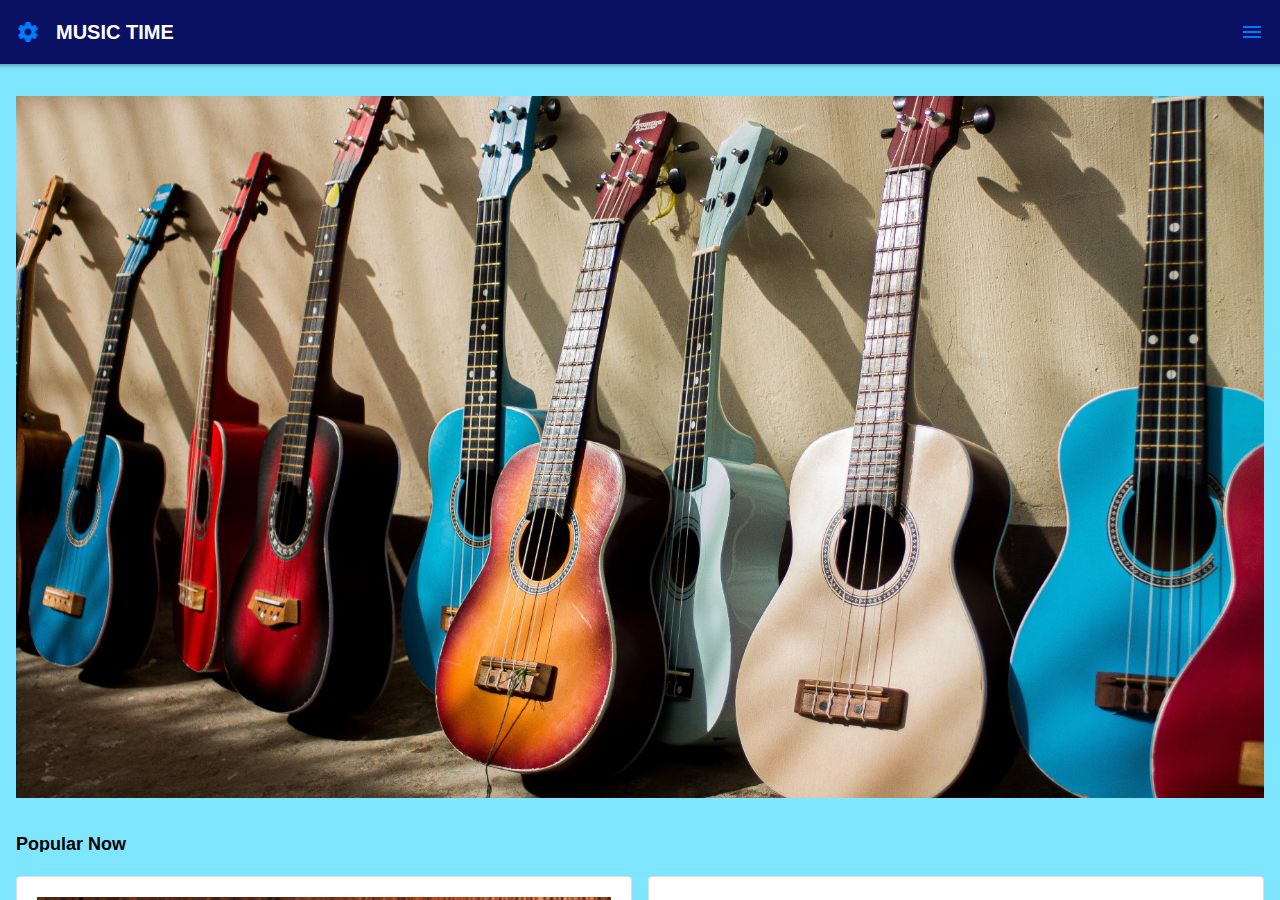
<file: index.html>
<!doctype html>
<html>
<head>
<meta charset="utf-8">
<meta name="viewport" content="width=device-width, initial-scale=1.0">
<title>Examen Final - Diseño Web II</title>
<link href="css/framework7.bundle.min.css" rel="stylesheet">
<link href="https://fonts.googleapis.com/icon?family=Material+Icons" rel="stylesheet">
<link href="css/style.css" rel="stylesheet">

</head>
<body>


<div id="app">
    <div class="view view-main view-init">

        <section id="panel-menu" class="panel panel-left panel-cover">

            <div class="block perfil">

                <div class="row">
                    <article class="col-30">
                        <img src="img/kimberlymairena.png" alt="" class="img-fluid profile-pic">
                    </article>
					
                    <article class="col-70">
                        <h6>Kimberly Mairena</h6>
						<p>kimberly_mairena</p>
                    </article>
                </div>

            </div>


            <div id="menu-list" class="list media-list">
              <ul>
				<li>
                  <a href="#" class="item-link item-content panel-close">
                    <div class="item-inner">
                      <div class="item-title">Inicio</div>
                    </div>
                  </a>
                </li>
                <li>
                  <a href="/listado2/" class="item-link item-content panel-close">
                    <div class="item-inner">
                      <div class="item-title">Categorias</div>
                    </div>
                  </a>
                </li>
                <li>
                  <a href="#" class="item-link item-content panel-close">
                    <div class="item-inner">
                      <div class="item-title">Favoritos</div>
                    </div>
                  </a>
                </li>
                <li>
                  <a href="#" class="item-link item-content">
                    <div class="item-inner">
                      <div class="item-title">Locales</div>
                    </div>
                  </a>
                </li>
                <li>
                  <a href="/perfil/" class="item-link item-content">
                    <div class="item-inner">
                      <div class="item-title">Perfil</div>
                    </div>
                  </a>
                </li>
                <li>
                  <a href="#" class="item-link item-content">
                    <div class="item-inner">
                      <div class="item-title">Configuración</div>
                    </div>
                  </a>
                </li>
            </ul>
            </div>
        </section>



        <section data-name="home" class="page">

          <!-- Top Navbar -->
          <nav class="navbar">
            <div class="navbar-bg"></div>
            <div class="navbar-inner">
                <div class="left">
                    <a href="#" class="link"><span class="material-icons">settings</span></a>
                </div>
                <div class="title-nav">Music Time</div>
                <div class="right">
                    <a href="#" class="link panel-open" data-panel="left"><span class="material-icons">menu</span></a>
                </div>
            </div>
          </nav>

          <section class="page-content" id="homepage">

            <section id="carousel" class="block">

            <div class="swiper-container swiper-init" data-speed="400" data-space-between="10" data-slides-per-view="1">
                <div class="swiper-wrapper">
                    <div class="swiper-slide">
                        <img src="img/guitarra.jpeg" alt="" class="img-fluid">
                    </div>
                    <div class="swiper-slide">
                        <img src="img/piano.png" alt="" class="img-fluid">
                    </div>
                    <div class="swiper-slide">
                        <img src="img/violin.png" alt="" class="img-fluid">
					</div>               
                </div>
            </div>

          </section>


            <h2 class="block-title pop-now">Popular Now</h2>

            <section class="card-products block">

                <div class="row">
                    <article class="col">
                        <div class="card">
                            <img src="img/img1.jpg.png" alt="" class="img-fluid">
                            <h3>Violonchelo</h3>   
                            <h4>$$$$$</h4>
                        </div>
                    </article>

                    <article class="col">
                        <div class="card">
                            <img src="img/img2.jpg" alt="" class="img-fluid">
                            <h3>Bateria</h3>
                             <h4>$$$$$</h4>
                        </div>
                    </article>	
                </div>
				
				<div class="row">
                    <article class="col">
                        <div class="card">
                            <img src="img/img4.png" alt="" class="img-fluid">
                            <h3>Guitarra Electrica</h3>   
                            <h4>$$$$$</h4>
                        </div>
                    </article>

                    <article class="col">
                        <div class="card">
                            <img src="img/img3.png" alt="" class="img-fluid">
                            <h3>Bajo Especial Electrico</h3>
                             <h4>$$$$$</h4>
                        </div>
                    </article>	
                </div>
				
            </section>

        </section>

    	</section>

    </div>
</div>
	
	
	
	
	<script src="js/framework7.bundle.min.js"></script>
	<script src="js/app.js"></script>
	
</body>
</html>
</file>
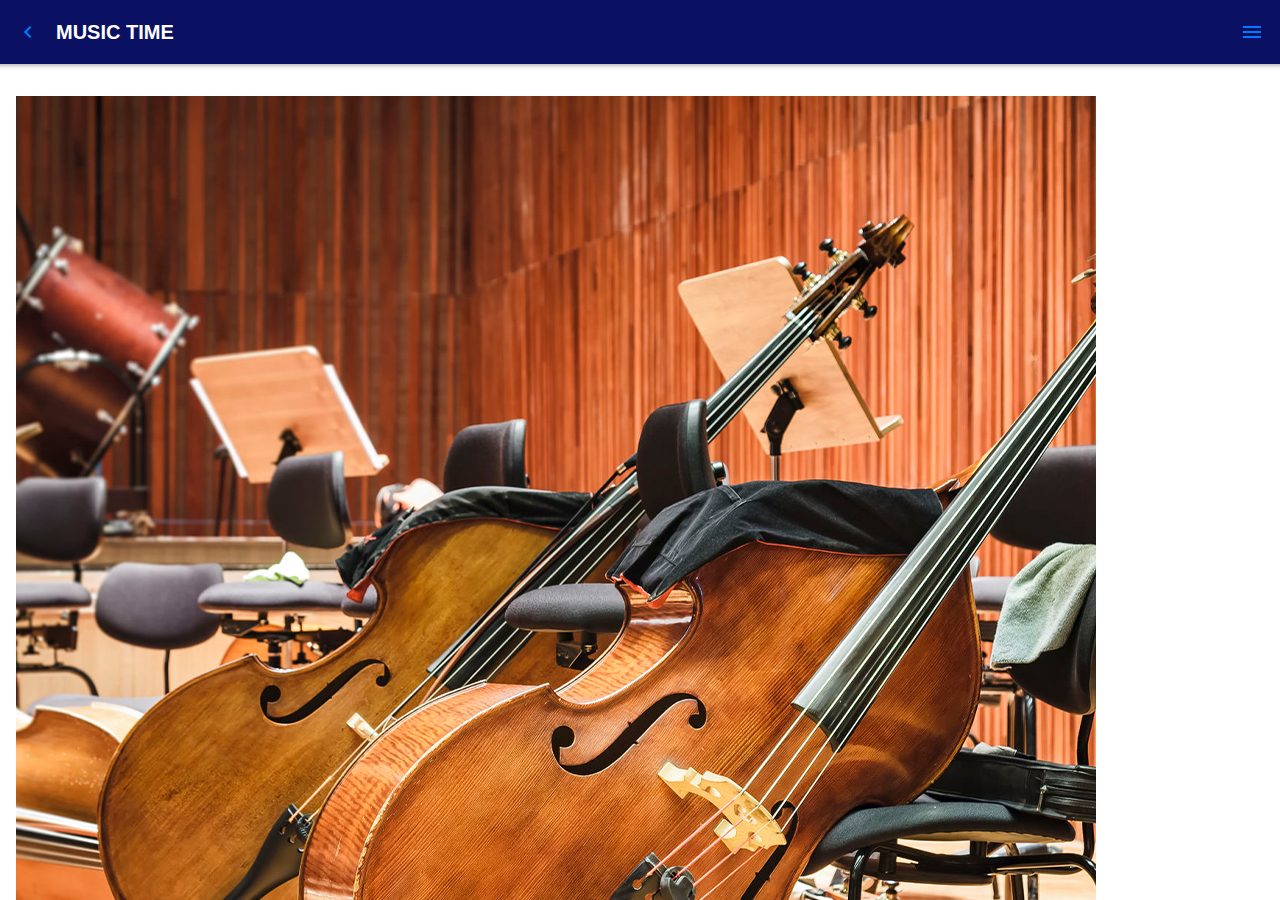
<file: detalle.html>
<!doctype html>
<html>
<head>
<meta charset="utf-8">
<meta name="viewport" content="width=device-width, initial-scale=1.0">
<title>Examen Final - Diseño Web II</title>
<link href="css/framework7.bundle.min.css" rel="stylesheet">
<link href="https://fonts.googleapis.com/icon?family=Material+Icons" rel="stylesheet">
<link href="css/style.css" rel="stylesheet">

</head>
<body>


<div id="app">
    <div class="view view-main view-init">

        <section id="panel-menu" class="panel panel-left panel-cover">

            <div class="block perfil">

                <div class="row">
                    <article class="col-30">
                        <img src="img/kimberlymairena.png" alt="" class="img-fluid profile-pic">
                    </article>
					
                    <article class="col-70">
                        <h6>Kimberly Mairena</h6>
						<p>kimberly_mairena</p>
                    </article>
                </div>

            </div>


            <div id="menu-list" class="list media-list">
              <ul>
				<li>
                  <a href="/index/" class="item-link item-content panel-close">
                    <div class="item-inner">
                      <div class="item-title">Inicio</div>
                    </div>
                  </a>
                </li>
                <li>
                  <a href="/listado2/" class="item-link item-content panel-close">
                    <div class="item-inner">
                      <div class="item-title">Categorias</div>
                    </div>
                  </a>
                </li>
                <li>
                  <a href="#" class="item-link item-content panel-close">
                    <div class="item-inner">
                      <div class="item-title">Favoritos</div>
                    </div>
                  </a>
                </li>
                <li>
                  <a href="#" class="item-link item-content">
                    <div class="item-inner">
                      <div class="item-title">Locales</div>
                    </div>
                  </a>
                </li>
                <li>
                  <a href="/perfil/" class="item-link item-content">
                    <div class="item-inner">
                      <div class="item-title">Perfil</div>
                    </div>
                  </a>
                </li>
                <li>
                  <a href="#" class="item-link item-content">
                    <div class="item-inner">
                      <div class="item-title">Configuración</div>
                    </div>
                  </a>
                </li>
            </ul>
            </div>
        </section>



        <section data-name="home" class="page">

          <!-- Top Navbar -->
          <nav class="navbar">
            <div class="navbar-bg"></div>
            <div class="navbar-inner">
                <div class="left">
                    <a href="/menu/" class="link back"><span class="material-icons">chevron_left</span></a>
                </div>
                <div class="title-nav">Music Time</div>
                <div class="right">
                    <a href="#" class="link panel-open" data-panel="left"><span class="material-icons">menu</span></a>
                </div>
            </div>
          </nav>

        <section class="page-content">

			<section id="carousel" class="block">

            <div class="swiper-container swiper-init" data-speed="400" data-space-between="10" data-slides-per-view="1">
                <div class="swiper-wrapper">
                    <div class="swiper-slide">
                        <img src="img/img1.jpg.png" alt="" class="img-fluid">
                    </div>
                    <div class="swiper-slide">
                        <img src="img/img7.png" alt="" class="img-fluid">
                    </div>
                    <div class="swiper-slide">
                        <img src="img/img6.png" alt="" class="img-fluid">
					</div>               
                </div>
            </div>

          </section>
		
  
	
			<section id="info-producto">
						<div class="block">
							
								<div class="row">
                                    <article class="col-70">
                                        <h4>Violoncelo</h4>
                                    </article>

                                    <article class="col-30 text-align-right">
                                        <h4>Lps. 250</h4>
                                    </article>
								</div>
			
								<div class="row">
                                    <article class="col">
                                        <p>Lorem ipsum dolor sit amet, consectetur adipisicing elit. Illo nemo unde, eligendi. Lorem ipsum dolor sit amet, consectetur adipisicing elit. Illo nemo unde, eligendi.</p>
                                    </article>
								</div>
			
			
			<div class="center">
              <div class="stepper stepper-large stepper-round stepper-init">
                  <div class="stepper-button-minus"></div>
                      <div class="stepper-input-wrap">
                          <input type="text" value="0" min="0" max="100" step="1" readonly>
                      </div>
                      <div class="stepper-button-plus"></div>
              </div>
    		</div>
			
			<div class="block">
                    <div class="row">
                         <a href="#" class="col button button-fill">Agregar al carrito
						</a>
                    </div>
                </div>
 

    </div>
				</section>
			</section>
			</section>
</div>
	
			
	</div>
	

	
	
	<script src="js/framework7.bundle.min.js"></script>
	<script src="js/app.js"></script>
	
</body>
</html>
</file>
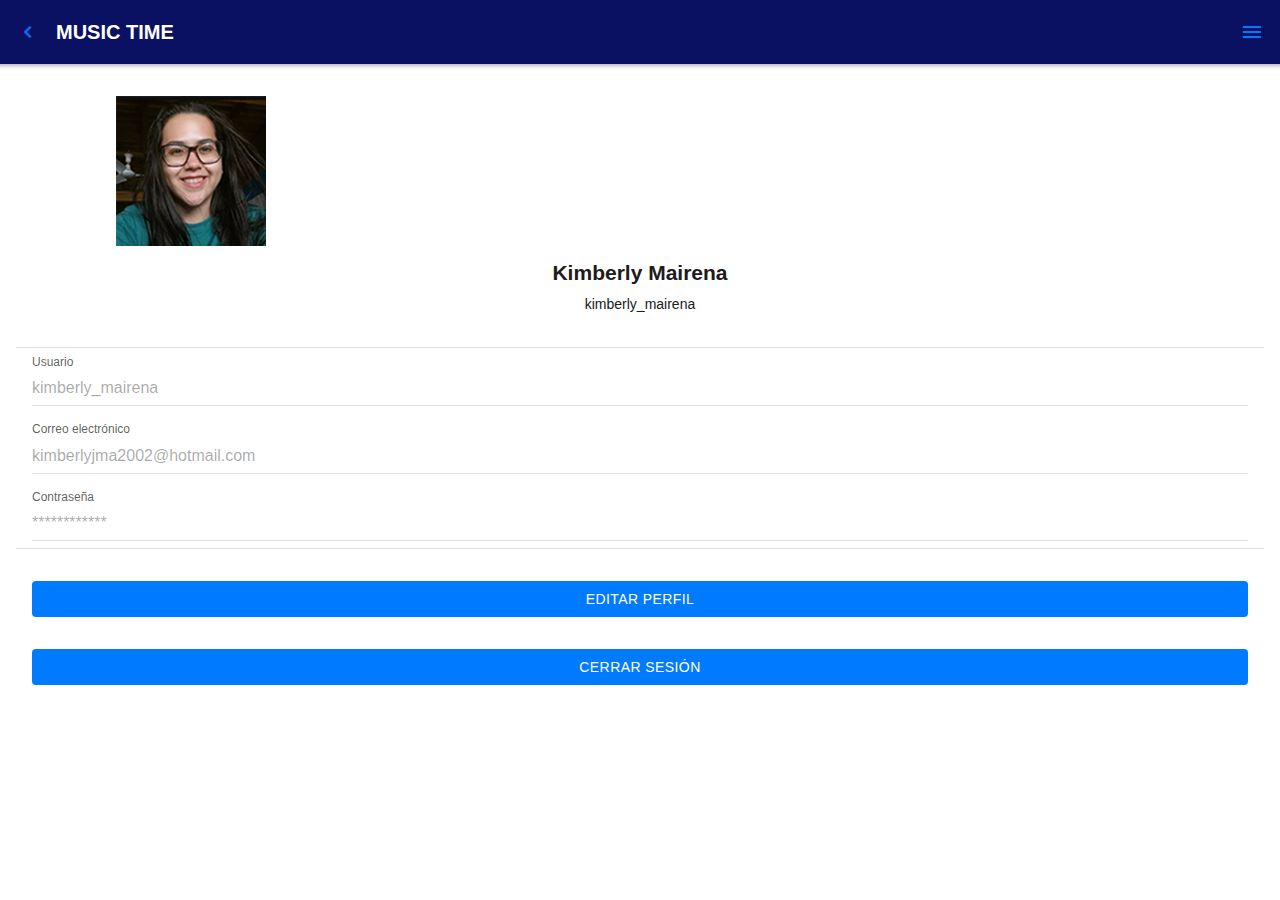
<file: perfil.html>
<!doctype html>
<html>
<head>
<meta charset="utf-8">
<meta name="viewport" content="width=device-width, initial-scale=1.0">
<title>Examen Final - Diseño Web II</title>
<link href="css/framework7.bundle.min.css" rel="stylesheet">
<link href="https://fonts.googleapis.com/icon?family=Material+Icons" rel="stylesheet">
<link href="css/style.css" rel="stylesheet">

</head>
<body>


<div id="app">
    <div class="view view-main view-init">

        <section id="panel-menu" class="panel panel-left panel-cover">

            <div class="block perfil">

                <div class="row">
                    <article class="col-30">
                        <img src="img/kimberlymairena.png" alt="" class="img-fluid profile-pic">
                    </article>
					
                    <article class="col-70">
                        <h6>Kimberly Mairena</h6>
						<p>kimberly_mairena</p>
                    </article>
                </div>

            </div>


            <div id="menu-list" class="list media-list">
              <ul>
				<li>
                  <a href="/index/" class="item-link item-content panel-close">
                    <div class="item-inner">
                      <div class="item-title">Inicio</div>
                    </div>
                  </a>
                </li>
                <li>
                  <a href="/listado2/" class="item-link item-content panel-close">
                    <div class="item-inner">
                      <div class="item-title">Categorias</div>
                    </div>
                  </a>
                </li>
                <li>
                  <a href="#" class="item-link item-content panel-close">
                    <div class="item-inner">
                      <div class="item-title">Favoritos</div>
                    </div>
                  </a>
                </li>
                <li>
                  <a href="#" class="item-link item-content">
                    <div class="item-inner">
                      <div class="item-title">Locales</div>
                    </div>
                  </a>
                </li>
                <li>
                  <a href="/perfil/" class="item-link item-content">
                    <div class="item-inner">
                      <div class="item-title">Perfil</div>
                    </div>
                  </a>
                </li>
                <li>
                  <a href="#" class="item-link item-content">
                    <div class="item-inner">
                      <div class="item-title">Configuración</div>
                    </div>
                  </a>
                </li>
            </ul>
            </div>
        </section>



        <section data-name="home" class="page">

          <!-- Top Navbar -->
          <nav class="navbar">
            <div class="navbar-bg"></div>
            <div class="navbar-inner">
                <div class="left">
                    <a href="/menu/" class="link back"><span class="material-icons">chevron_left</span></a>
                </div>
                <div class="title-nav">Music Time</div>
                <div class="right">
                    <a href="#" class="link panel-open" data-panel="left"><span class="material-icons">menu</span></a>
                </div>
            </div>
          </nav>

        <section class="page-content">
			
		<section id="info-producto">
						<div class="block">
							<img src="img/kimberlymairena.png" alt="" width="150" class="pp">
							<h2 class="center">Kimberly Mairena</h2>
							<p class="center">kimberly_mairena</p>
						</div>
			
			
			<div class="block">
			<form class="list form-list" id="form-tarjeta">
	
				<ul>
					<li>
                      <div class="item-content item-input">
                          <div class="item-inner">
                            <div class="item-title item-label title-info-trajeta">Usuario</div>
                            <div class="item-input-wrap">
                              <input type="text" name="nombreapellido" placeholder="kimberly_mairena">
                            </div>
                          </div>
                        </div>
					</li>
			
					<li>
						<div class="item-content item-input">
                          <div class="item-inner">
                            <div class="item-title item-label title-info-trajeta">Correo electrónico</div>
                            <div class="item-input-wrap">
                              <input type="text" name="correoelectrónico" placeholder="kimberlyjma2002@hotmail.com">
                            </div>
                          </div>
                        </div>
					</li>
					
					<li>
						<div class="item-content item-input">
                          <div class="item-inner">
                            <div class="item-title item-label title-info-trajeta">Contraseña</div>
                            <div class="item-input-wrap">
                              <input type="text" name="contraseña" placeholder="************">
                            </div>
                          </div>
                        </div>
					</li>
				</ul>
				</form>
			
			
			<div class="block">
                    <div class="row">
                         <a href="#" class="col button button-fill">Editar perfil
						</a>
                    </div>
            </div>
			
			<div class="block">
                    <div class="row">
                         <a href="#" class="col button button-fill">Cerrar sesión
						</a>
                    </div>
                </div>
				
				
			</div>
		</section>
							

			
			
		</section>
		</section>
		
</div>
	
			
	</div>
	

	
	
	<script src="js/framework7.bundle.min.js"></script>
	<script src="js/app.js"></script>
	
</body>
</html>
</file>
<file: css/style.css>
body{
	font-family: 'Roboto', sans-serif;
	color: #201a1a;
	font-weight: 300;
}
h1,h2,h3,h4,h5,h6,p{
	margin: 5px 0;
}
.img-fluid{
	max-width: 100%;
}
#panel-menu .perfil{
	margin-top: 0px;
	padding-top: 10px;
	padding-bottom: 10px;
	background-color: #0B1162;
	color: #FFFFFF;
}
.perfil h6{
	font-size: 16px;
	font-weight: 500;
	padding-top: 10px;
}
#menu-list.list{
	font-size: 14px;
}
#menu-list span{
	color: #f54748;
	font-size: 20px;
}

.block-title{
	color: #000000;
	font-size: 18px;
	font-weight: 700;
}
.block-title-large{
	color: #000000;
	font-size: 36px;
	font-weight: 400;
}

.card-products .card{
	background-color: #FFFFFF;
	border: 1px solid #ddd;
	box-shadow: none;
	padding: 20px;
	text-align: center;
}

.center{
	text-align: center;
}
.pp{
	padding-left: 100px;
}

#homepage{
	background-color: #7EE7FF;
}

.navbar-inner{
	background-color: #0B1162;
}
.title-nav{
	color: #FFFFFF;
	font-weight: 600;
	text-transform: uppercase;
}

.categories{
	color:#00125C;
}
</file>
